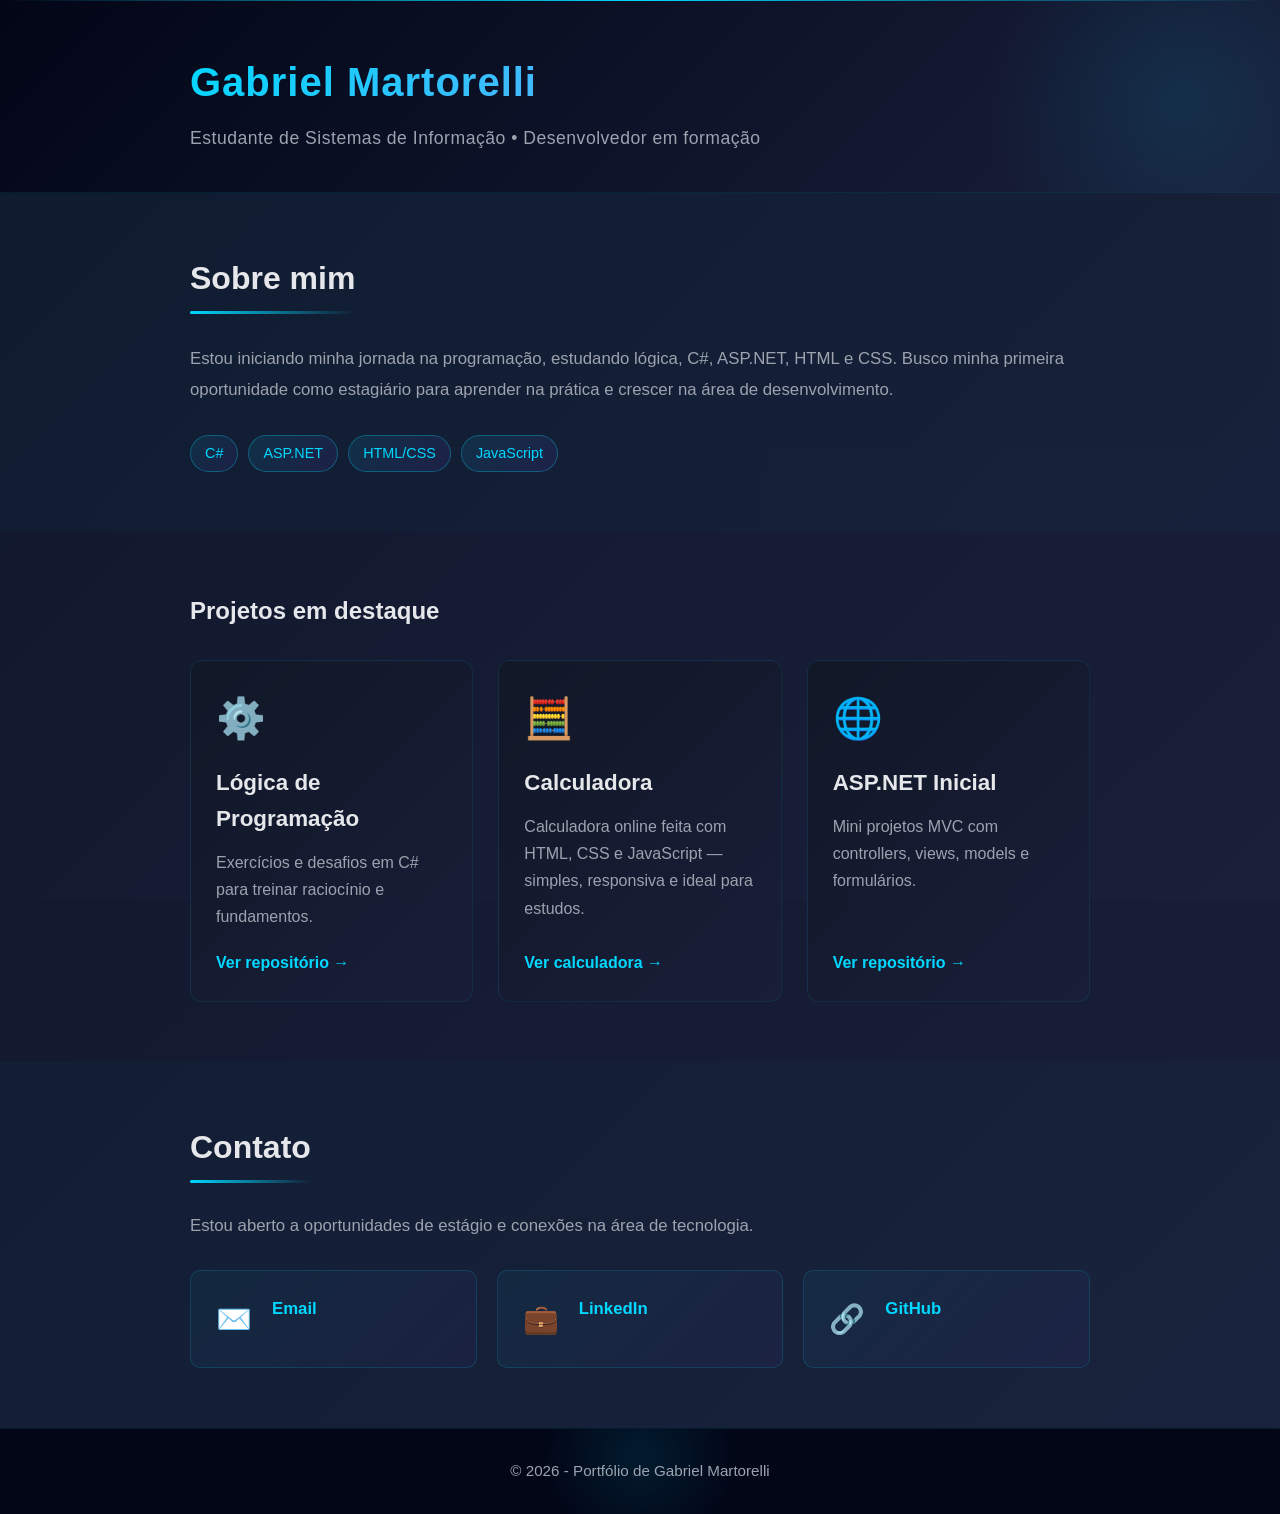
<file: index.html>
<!doctype html>
<html lang="pt-br">
  <head>
    <meta charset="UTF-8" />
    <title>Portfólio - Gabriel Martorelli</title>
    <meta name="viewport" content="width=device-width, initial-scale=1.0" />
    <link rel="stylesheet" href="style.css" />
  </head>
  <body>
    <header>
      <div class="container">
        <div class="header-content">
          <h1 class="animate-fade-in">Gabriel Martorelli</h1>
          <p class="subtitle animate-fade-in" style="animation-delay: 0.2s">
            Estudante de Sistemas de Informação • Desenvolvedor em formação
          </p>
        </div>
      </div>
      <div class="header-glow"></div>
    </header>

    <section class="sobre scroll-reveal">
      <div class="container">
        <h2 class="section-title">Sobre mim</h2>
        <p class="about-text">
          Estou iniciando minha jornada na programação, estudando lógica, C#,
          ASP.NET, HTML e CSS. Busco minha primeira oportunidade como estagiário
          para aprender na prática e crescer na área de desenvolvimento.
        </p>
        <div class="skills-mini">
          <span class="skill-tag">C#</span>
          <span class="skill-tag">ASP.NET</span>
          <span class="skill-tag">HTML/CSS</span>
          <span class="skill-tag">JavaScript</span>
        </div>
      </div>
    </section>

    <section class="projetos">
      <div class="container">
        <h2>Projetos em destaque</h2>

        <div class="grid">
          <div class="card card-hover" data-index="0">
            <div class="card-icon">⚙️</div>
            <h3>Lógica de Programação</h3>
            <p>
              Exercícios e desafios em C# para treinar raciocínio e fundamentos.
            </p>
            <a
              href="https://github.com/martoxm/logica-programacao"
              target="_blank"
              class="btn-link"
              >Ver repositório →</a
            >
          </div>

          <div class="card card-hover" data-index="1">
            <div class="card-icon">🧮</div>
            <h3>Calculadora</h3>
            <p>
              Calculadora online feita com HTML, CSS e JavaScript — simples,
              responsiva e ideal para estudos.
            </p>
            <a
              href="https://martoxm.github.io/calculadora-online/"
              target="_blank"
              class="btn-link"
              >Ver calculadora →</a
            >
          </div>

          <div class="card card-hover" data-index="2">
            <div class="card-icon">🌐</div>
            <h3>ASP.NET Inicial</h3>
            <p>
              Mini projetos MVC com controllers, views, models e formulários.
            </p>
            <a
              href="https://github.com/martoxm/projeto-aspnet-inicial"
              target="_blank"
              class="btn-link"
              >Ver repositório →</a
            >
          </div>
        </div>
      </div>
    </section>

    <section class="contato scroll-reveal">
      <div class="container">
        <h2 class="section-title">Contato</h2>
        <p class="contact-intro">
          Estou aberto a oportunidades de estágio e conexões na área de
          tecnologia.
        </p>
        <div class="contact-links">
          <a
            href="mailto:gabriel.martorelli@hotmail.com"
            class="contact-card hover-lift"
          >
            <span class="icon">✉️</span>
            <div>
              <strong>Email</strong>
            </div>
          </a>
          <a
            href="https://www.linkedin.com/in/gabrielmartorelli"
            target="_blank"
            class="contact-card hover-lift"
          >
            <span class="icon">💼</span>
            <div>
              <strong>LinkedIn</strong>
            </div>
          </a>
          <a
            href="https://github.com/martoxm"
            target="_blank"
            class="contact-card hover-lift"
          >
            <span class="icon">🔗</span>
            <div>
              <strong>GitHub</strong>
            </div>
          </a>
        </div>
      </div>
    </section>

    <footer>
      <p>© 2026 - Portfólio de Gabriel Martorelli</p>
      <div class="footer-accent"></div>
    </footer>

    <script src="script.js"></script>
  </body>
</html>
</file>
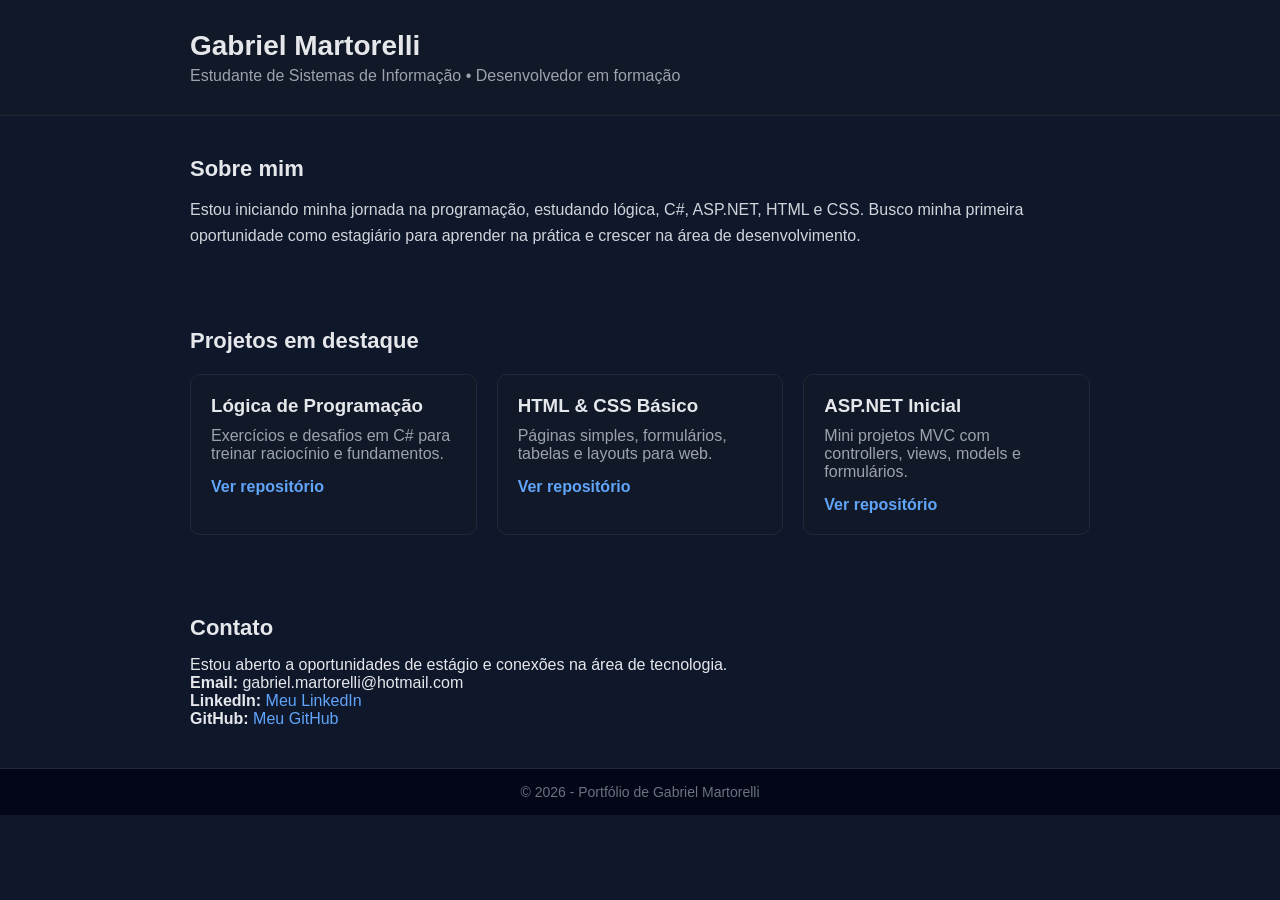
<file: projeto-portifolio/index.html>
<!DOCTYPE html>
<html lang="pt-br">
<head>
    <meta charset="UTF-8">
    <title>Portfólio - Gabriel Martorelli</title>
    <link rel="stylesheet" href="style.css">
</head>
<body>

    <header>
        <div class="container">
            <h1>Gabriel Martorelli</h1>
            <p>Estudante de Sistemas de Informação • Desenvolvedor em formação</p>
        </div>
    </header>

    <section class="sobre">
        <div class="container">
            <h2>Sobre mim</h2>
            <p>
                Estou iniciando minha jornada na programação, estudando lógica, C#, ASP.NET, HTML e CSS.
                Busco minha primeira oportunidade como estagiário para aprender na prática e crescer na área de desenvolvimento.
            </p>
        </div>
    </section>

    <section class="projetos">
        <div class="container">
            <h2>Projetos em destaque</h2>

            <div class="grid">
                <div class="card">
                    <h3>Lógica de Programação</h3>
                    <p>Exercícios e desafios em C# para treinar raciocínio e fundamentos.</p>
                    <a href="https://github.com/martoxm/logica-programacao" target="_blank">Ver repositório</a>
                </div>

                <div class="card">
                    <h3>HTML & CSS Básico</h3>
                    <p>Páginas simples, formulários, tabelas e layouts para web.</p>
                    <a href="https://github.com/martoxm/html-css-basico" target="_blank">Ver repositório</a>
                </div>

                <div class="card">
                    <h3>ASP.NET Inicial</h3>
                    <p>Mini projetos MVC com controllers, views, models e formulários.</p>
                    <a href="https://github.com/martoxm/projeto-aspnet-inicial" target="_blank">Ver repositório</a>
                </div>
            </div>
        </div>
    </section>

    <section class="contato">
        <div class="container">
            <h2>Contato</h2>
            <p>Estou aberto a oportunidades de estágio e conexões na área de tecnologia.</p>
            <p><strong>Email:</strong> gabriel.martorelli@hotmail.com</p>
            <p><strong>LinkedIn:</strong> <a href="https://www.linkedin.com/in/gabriel-martorelli-835182359" target="_blank">Meu LinkedIn</a></p>
            <p><strong>GitHub:</strong> <a href="https://github.com/martoxm" target="_blank">Meu GitHub</a></p>
        </div>
    </section>

    <footer>
        <p>© 2026 - Portfólio de Gabriel Martorelli</p>
    </footer>

</body>
</html>
</file>
<file: style.css>
* {
  margin: 0;
  padding: 0;
  box-sizing: border-box;
}

:root {
  --primary: #00d8ff;
  --primary-dark: #0098b8;
  --bg-dark: #0f172a;
  --bg-darker: #020617;
  --card-bg: #111827;
  --text-light: #e5e7eb;
  --text-muted: #9ca3af;
  --accent: #7c3aed;
  --accent-light: #a78bfa;
}

html {
  min-height: 100vh;
  background: linear-gradient(135deg, var(--bg-dark) 0%, #1a1f3a 100%);
  background-color: var(--bg-dark);
  background: transparent;
  position: relative;
  z-index: 0;
}

body {
  min-height: 100vh;
  min-height: 100dvh;
  font-family: "Segoe UI", Tahoma, Geneva, Verdana, sans-serif;
  background: linear-gradient(135deg, var(--bg-dark) 0%, #1a1f3a 100%);
  background-color: var(--bg-dark);
  color: var(--text-light);
  line-height: 1.6;
  overflow-x: hidden;
  position: relative;
}

body::before {
  content: "";
  position: fixed;
  inset: 0;
  z-index: -1;
  pointer-events: none;
  background: linear-gradient(135deg, var(--bg-dark) 0%, #1a1f3a 100%);
  background-color: var(--bg-dark);
  transform: translateZ(0);
}
/* Animações globais */
@keyframes fadeInUp {
  from {
    opacity: 0;
    transform: translateY(30px);
  }
  to {
    opacity: 1;
    transform: translateY(0);
  }
}

@keyframes fadeIn {
  from {
    opacity: 0;
  }
  to {
    opacity: 1;
  }
}

@keyframes glow {
  0%,
  100% {
    box-shadow: 0 0 20px rgba(0, 216, 255, 0.3);
  }
  50% {
    box-shadow: 0 0 40px rgba(0, 216, 255, 0.5);
  }
}

@keyframes slideInDown {
  from {
    opacity: 0;
    transform: translateY(-20px);
  }
  to {
    opacity: 1;
    transform: translateY(0);
  }
}

@keyframes float {
  0%,
  100% {
    transform: translateY(0px);
  }
  50% {
    transform: translateY(-10px);
  }
}

@keyframes shimmer {
  0% {
    background-position: -1000px 0;
  }
  100% {
    background-position: 1000px 0;
  }
}

/* Classes de animação */
.animate-fade-in {
  animation: fadeIn 0.8s ease-out;
}

.scroll-reveal {
  animation: fadeInUp 0.8s ease-out both;
}

/* Header */
header {
  background: linear-gradient(135deg, var(--bg-darker) 0%, #1a1f3a 100%);
  padding: 50px 0 40px;
  border-bottom: 1px solid rgba(0, 216, 255, 0.1);
  position: relative;
  overflow: hidden;
}

header::before {
  content: "";
  position: absolute;
  top: 0;
  left: 0;
  right: 0;
  height: 1px;
  background: linear-gradient(90deg, transparent, var(--primary), transparent);
  animation: shimmer 2s infinite;
}

.header-glow {
  position: absolute;
  width: 400px;
  height: 400px;
  background: radial-gradient(
    circle,
    rgba(0, 216, 255, 0.1) 0%,
    transparent 70%
  );
  border-radius: 50%;
  top: -100px;
  right: -100px;
  animation: float 6s ease-in-out infinite;
}

.container {
  width: 90%;
  max-width: 900px;
  margin: 0 auto;
  position: relative;
  z-index: 1;
}

.header-content {
  animation: slideInDown 0.8s ease-out;
}

header h1 {
  font-size: 2.5em;
  margin-bottom: 10px;
  background: linear-gradient(
    135deg,
    var(--primary) 0%,
    var(--accent-light) 100%
  );
  -webkit-background-clip: text;
  -webkit-text-fill-color: transparent;
  background-clip: text;
  font-weight: 700;
  letter-spacing: 1px;
}

header p.subtitle {
  color: var(--text-muted);
  font-size: 1.1em;
  letter-spacing: 0.5px;
}

/* Seções */
section {
  padding: 60px 0;
  position: relative;
}

section:nth-child(even) {
  background: rgba(0, 216, 255, 0.02);
}

.section-title {
  font-size: 2em;
  margin-bottom: 30px;
  color: var(--text-light);
  position: relative;
  display: inline-block;
  padding-bottom: 10px;
}

.section-title::after {
  content: "";
  position: absolute;
  bottom: 0;
  left: 0;
  width: 100%;
  height: 3px;
  background: linear-gradient(90deg, var(--primary), transparent);
  border-radius: 2px;
}

/* Sobre */
.sobre {
  animation-delay: 0.2s;
}

.about-text {
  color: var(--text-muted);
  line-height: 1.8;
  font-size: 1.05em;
  margin-bottom: 30px;
}

.skills-mini {
  display: flex;
  gap: 10px;
  flex-wrap: wrap;
  margin-top: 20px;
}

.skill-tag {
  display: inline-block;
  background: linear-gradient(
    135deg,
    rgba(0, 216, 255, 0.1),
    rgba(124, 58, 237, 0.1)
  );
  border: 1px solid rgba(0, 216, 255, 0.3);
  color: var(--primary);
  padding: 6px 14px;
  border-radius: 20px;
  font-size: 0.9em;
  transition: all 0.3s ease;
  cursor: default;
}

.skill-tag:hover {
  background: linear-gradient(
    135deg,
    rgba(0, 216, 255, 0.2),
    rgba(124, 58, 237, 0.2)
  );
  border-color: var(--primary);
  transform: translateY(-3px);
  box-shadow: 0 5px 15px rgba(0, 216, 255, 0.2);
}

/* Projetos */
.projetos {
  animation-delay: 0.4s;
}

.projetos .grid {
  display: grid;
  grid-template-columns: repeat(auto-fit, minmax(280px, 1fr));
  gap: 25px;
  margin-top: 30px;
}

.card {
  background: linear-gradient(
    135deg,
    var(--card-bg) 0%,
    rgba(26, 31, 58, 0.8) 100%
  );
  padding: 25px;
  border-radius: 12px;
  border: 1px solid rgba(0, 216, 255, 0.1);
  transition: all 0.4s cubic-bezier(0.23, 1, 0.32, 1);
  position: relative;
  overflow: hidden;
  display: flex;
  flex-direction: column;
  animation: fadeInUp 0.6s ease-out both;
}

.card[data-index="0"] {
  animation-delay: 0.2s;
}
.card[data-index="1"] {
  animation-delay: 0.3s;
}
.card[data-index="2"] {
  animation-delay: 0.4s;
}

.card::before {
  content: "";
  position: absolute;
  top: 0;
  left: -100%;
  width: 100%;
  height: 100%;
  background: linear-gradient(
    90deg,
    transparent,
    rgba(0, 216, 255, 0.2),
    transparent
  );
  transition: left 0.6s ease;
}

.card-icon {
  font-size: 2.5em;
  margin-bottom: 15px;
  display: inline-block;
}

.card h3 {
  margin-bottom: 12px;
  font-size: 1.4em;
  color: var(--text-light);
  transition: color 0.3s ease;
}

.card p {
  color: var(--text-muted);
  margin-bottom: 20px;
  flex-grow: 1;
  line-height: 1.7;
}

.btn-link {
  text-decoration: none;
  color: var(--primary);
  font-weight: 600;
  display: inline-flex;
  align-items: center;
  gap: 5px;
  transition: all 0.3s ease;
  position: relative;
}

.btn-link::after {
  content: "";
  position: absolute;
  bottom: -3px;
  left: 0;
  width: 0;
  height: 2px;
  background: var(--primary);
  transition: width 0.3s ease;
}

.btn-link:hover {
  color: var(--accent-light);
}

.btn-link:hover::after {
  width: 100%;
}

.card:hover {
  border-color: var(--primary);
  background: linear-gradient(
    135deg,
    rgba(0, 216, 255, 0.1),
    rgba(124, 58, 237, 0.1)
  );
  transform: translateY(-8px);
  box-shadow: 0 20px 40px rgba(0, 216, 255, 0.2);
}

.card:hover::before {
  left: 100%;
}

.card:hover h3 {
  color: var(--primary);
}

/* Contato */
.contato {
  animation-delay: 0.6s;
}

.contact-intro {
  color: var(--text-muted);
  font-size: 1.05em;
  margin-bottom: 30px;
}

.contact-links {
  display: grid;
  grid-template-columns: repeat(auto-fit, minmax(260px, 1fr));
  gap: 20px;
  margin-top: 30px;
}

.contact-card {
  display: flex;
  gap: 20px;
  align-items: flex-start;
  background: linear-gradient(
    135deg,
    rgba(0, 216, 255, 0.05),
    rgba(124, 58, 237, 0.05)
  );
  padding: 25px;
  border-radius: 10px;
  border: 1px solid rgba(0, 216, 255, 0.15);
  text-decoration: none;
  color: inherit;
  transition: all 0.4s ease;
  animation: fadeInUp 0.6s ease-out both;
  cursor: pointer;
}

.contact-card:nth-of-type(1) {
  animation-delay: 0.3s;
}
.contact-card:nth-of-type(2) {
  animation-delay: 0.4s;
}
.contact-card:nth-of-type(3) {
  animation-delay: 0.5s;
}

.contact-card .icon {
  font-size: 1.8em;
  flex-shrink: 0;
  animation: float 3s ease-in-out infinite;
}

.contact-card:nth-of-type(2) .icon {
  animation-delay: 0.5s;
}

.contact-card:nth-of-type(3) .icon {
  animation-delay: 1s;
}

.contact-card strong {
  display: block;
  color: var(--primary);
  margin-bottom: 5px;
  font-size: 1.05em;
}

.contact-card p {
  color: var(--text-muted);
  font-size: 0.95em;
}

.contact-card:hover {
  background: linear-gradient(
    135deg,
    rgba(0, 216, 255, 0.15),
    rgba(124, 58, 237, 0.15)
  );
  border-color: var(--primary);
  transform: translateY(-5px);
  box-shadow: 0 15px 35px rgba(0, 216, 255, 0.2);
}

.contact-card:hover strong {
  color: var(--accent-light);
}

/* Footer */
footer {
  text-align: center;
  padding: 30px 0;
  border-top: 1px solid rgba(0, 216, 255, 0.1);
  background: var(--bg-darker);
  color: var(--text-muted);
  font-size: 0.95em;
  position: relative;
  overflow: hidden;
}

.footer-accent {
  position: absolute;
  bottom: -50%;
  left: 50%;
  transform: translateX(-50%);
  width: 200px;
  height: 200px;
  background: radial-gradient(
    circle,
    rgba(0, 216, 255, 0.1) 0%,
    transparent 70%
  );
  border-radius: 50%;
}

footer p {
  position: relative;
  z-index: 1;
}

/* Classe para efeitos de hover com elevação */
.hover-lift {
  transition: transform 0.3s cubic-bezier(0.23, 1, 0.32, 1) !important;
}

.hover-lift:hover {
  transform: translateY(-5px) !important;
}

/* Responsivo */
@media (max-width: 768px) {
  header h1 {
    font-size: 1.8em;
  }

  .section-title {
    font-size: 1.5em;
  }

  .projetos .grid {
    grid-template-columns: 1fr;
  }

  .contact-links {
    grid-template-columns: 1fr;
  }

  section {
    padding: 40px 0;
  }

  header {
    padding: 30px 0 25px;
  }
}

@media (max-width: 480px) {
  header h1 {
    font-size: 1.5em;
  }

  header p.subtitle {
    font-size: 0.95em;
  }

  .section-title {
    font-size: 1.3em;
  }

  .card {
    padding: 20px;
  }

  .contact-card {
    padding: 18px;
  }

  .skills-mini {
    gap: 8px;
  }

  .skill-tag {
    padding: 5px 12px;
    font-size: 0.85em;
  }
}
</file>
<file: projeto-portifolio/style.css>
* {
    margin: 0;
    padding: 0;
    box-sizing: border-box;
}

body {
    font-family: Arial, sans-serif;
    background: #0f172a;
    color: #e5e7eb;
}

header {
    background: #111827;
    padding: 30px 0;
    border-bottom: 1px solid #1f2937;
}

.container {
    width: 90%;
    max-width: 900px;
    margin: 0 auto;
}

header h1 {
    font-size: 28px;
}

header p {
    color: #9ca3af;
    margin-top: 5px;
}

section {
    padding: 40px 0;
}

.sobre p {
    line-height: 1.6;
    color: #d1d5db;
}

h2 {
    margin-bottom: 15px;
    font-size: 22px;
}

.projetos .grid {
    display: grid;
    grid-template-columns: repeat(auto-fit, minmax(230px, 1fr));
    gap: 20px;
    margin-top: 20px;
}

.card {
    background: #111827;
    padding: 20px;
    border-radius: 10px;
    border: 1px solid #1f2937;
}

.card h3 {
    margin-bottom: 10px;
}

.card p {
    color: #9ca3af;
    margin-bottom: 15px;
}

.card a {
    text-decoration: none;
    color: #60a5fa;
    font-weight: bold;
}

.card a:hover {
    text-decoration: underline;
}

.contato a {
    color: #60a5fa;
    text-decoration: none;
}

.contato a:hover {
    text-decoration: underline;
}

footer {
    text-align: center;
    padding: 15px 0;
    border-top: 1px solid #1f2937;
    background: #020617;
    color: #6b7280;
    font-size: 14px;
}
</file>
